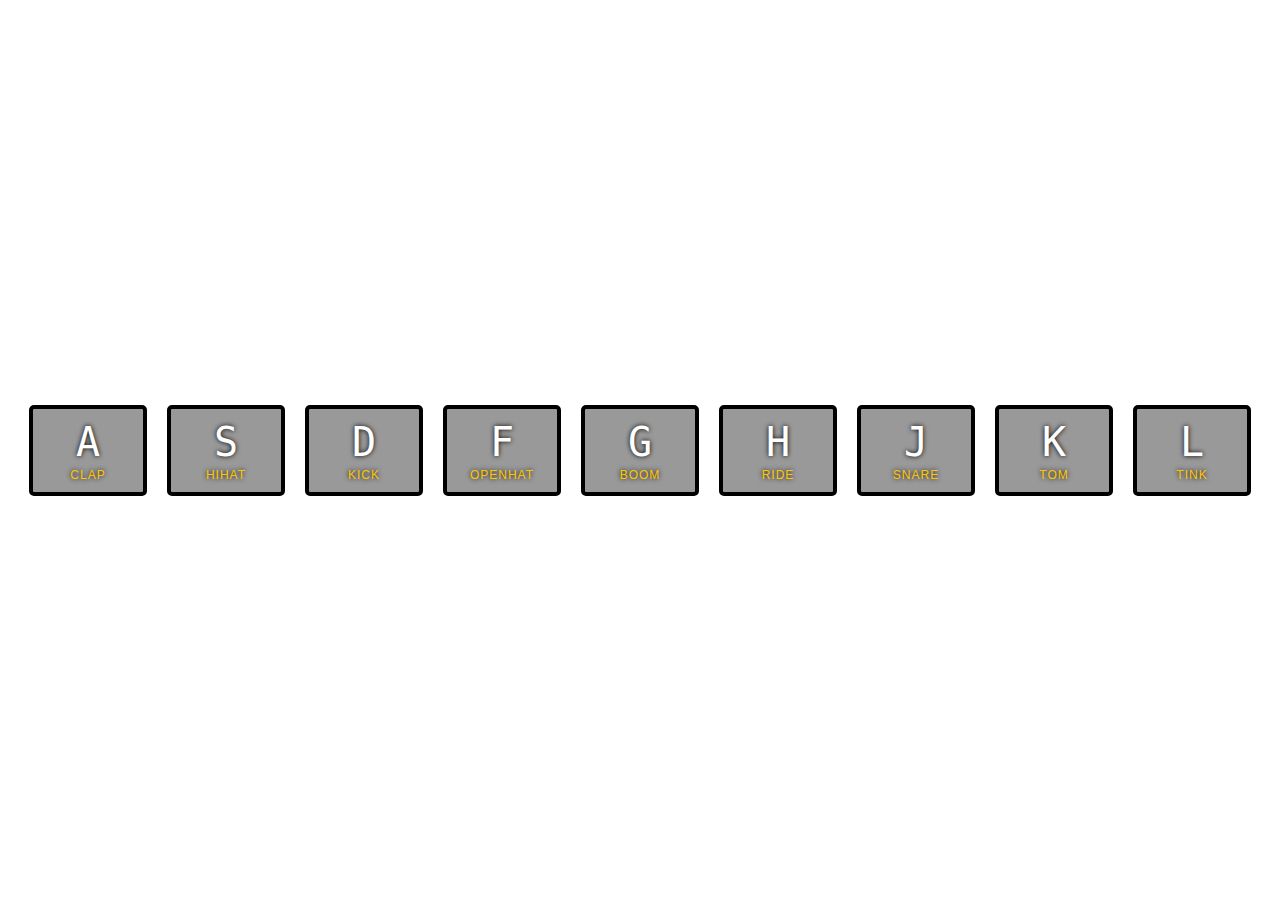
<file: DrumKit/index.htm>
<!DOCTYPE html>
<html lang="en">
<head>
  <meta charset="UTF-8">
  <title>JS Drum Kit</title>
  <link rel="stylesheet" href="style.css">
</head>
<body>


  <div class="keys">
    <div data-key="65" class="key">
      <kbd>A</kbd>
      <span class="sound">clap</span>
    </div>
    <div data-key="83" class="key">
      <kbd>S</kbd>
      <span class="sound">hihat</span>
    </div>
    <div data-key="68" class="key">
      <kbd>D</kbd>
      <span class="sound">kick</span>
    </div>
    <div data-key="70" class="key">
      <kbd>F</kbd>
      <span class="sound">openhat</span>
    </div>
    <div data-key="71" class="key">
      <kbd>G</kbd>
      <span class="sound">boom</span>
    </div>
    <div data-key="72" class="key">
      <kbd>H</kbd>
      <span class="sound">ride</span>
    </div>
    <div data-key="74" class="key">
      <kbd>J</kbd>
      <span class="sound">snare</span>
    </div>
    <div data-key="75" class="key">
      <kbd>K</kbd>
      <span class="sound">tom</span>
    </div>
    <div data-key="76" class="key">
      <kbd>L</kbd>
      <span class="sound">tink</span>
    </div>
  </div>

  <audio data-key="65" src="sounds/clap.wav"></audio>
  <audio data-key="83" src="sounds/hihat.wav"></audio>
  <audio data-key="68" src="sounds/kick.wav"></audio>
  <audio data-key="70" src="sounds/openhat.wav"></audio>
  <audio data-key="71" src="sounds/boom.wav"></audio>
  <audio data-key="72" src="sounds/ride.wav"></audio>
  <audio data-key="74" src="sounds/snare.wav"></audio>
  <audio data-key="75" src="sounds/tom.wav"></audio>
  <audio data-key="76" src="sounds/tink.wav"></audio>

<script>
  function removeTransition(e) {
    if (e.propertyName !== 'transform') return;
    e.target.classList.remove('playing');
  }

  function playSound(e) {
    const audio = document.querySelector(`audio[data-key="${e.keyCode}"]`);
    const key = document.querySelector(`div[data-key="${e.keyCode}"]`);
    if (!audio) return;

    key.classList.add('playing');
    audio.currentTime = 0;
    audio.play();
  }

  const keys = Array.from(document.querySelectorAll('.key'));
  keys.forEach(key => key.addEventListener('transitionend', removeTransition));
  window.addEventListener('keydown', playSound);</script>


</body>
</html>
</file>
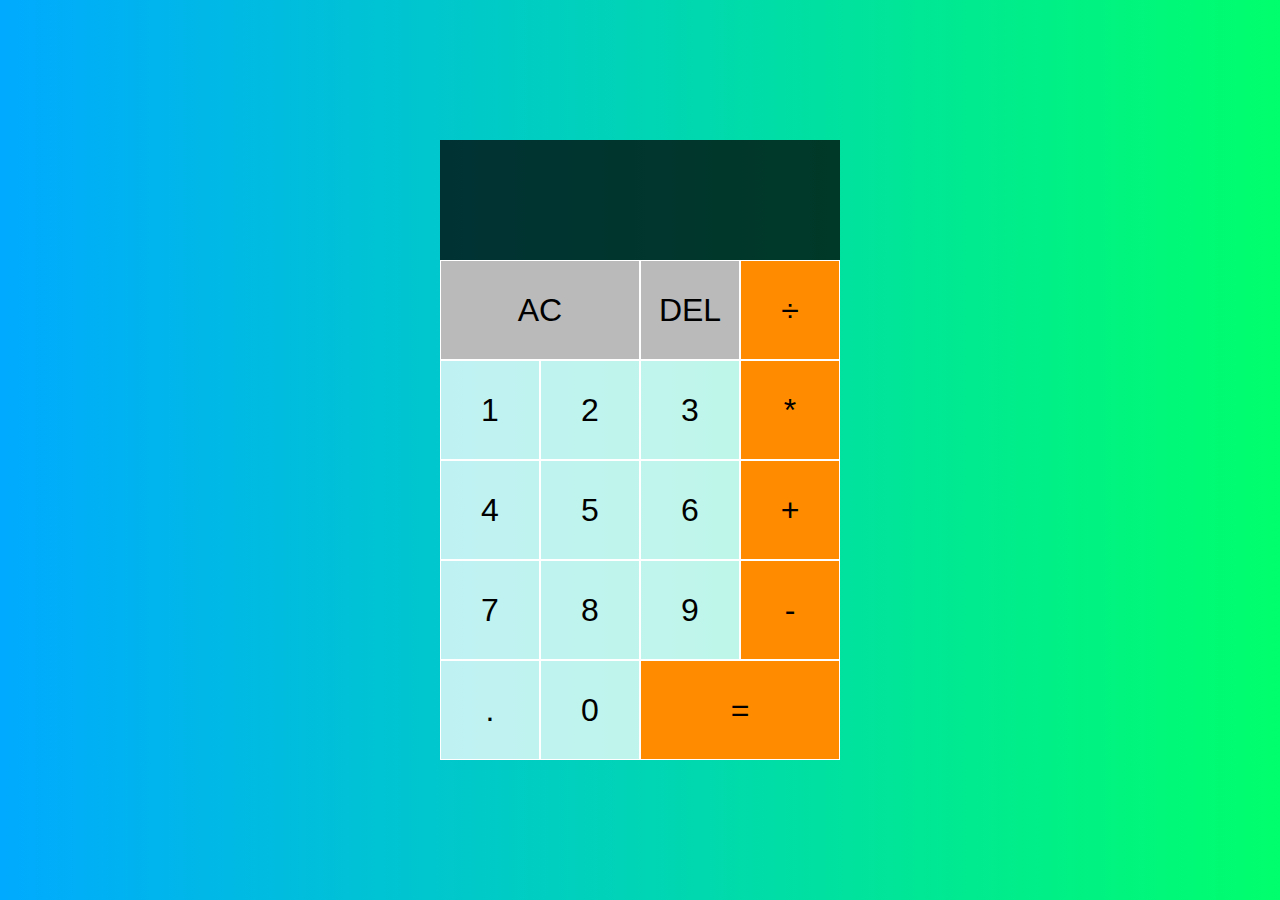
<file: SimpleCalculator/index.html>
<!DOCTYPE html>
<html lang="en">
<head>
    <meta charset="UTF-8">
    <meta name="viewport" content="width=device-width, initial-scale=1.0">
    <title>Calculator</title>
    <link rel="stylesheet" href="style.css">
    <script src="script.js" defer></script>
</head>
<body>
    <div class="calculator-grid">
        <div class="output">
            <div data-previus-operand class="previus-operand"></div>
            <div data-current-operand class="current-operand"></div>
        </div>
        <button data-all-clear class="span-two color-gray">AC</button>
        <button data-delete class="color-gray">DEL</button>
        <button data-oparation class="color-yellow">÷</button>
        <button data-number>1</button>
        <button data-number>2</button>
        <button data-number >3</button>
        <button data-oparation class="color-yellow">*</button>
        <button data-number>4</button>
        <button data-number>5</button>
        <button data-number>6</button>
        <button data-oparation class="color-yellow">+</button>
        <button data-number>7</button>
        <button data-number>8</button>
        <button data-number>9</button>
        <button data-oparation class="color-yellow">-</button>
        <button data-number>.</button>
        <button data-number>0</button>
        <button data-equals class="span-two color-yellow">=</button>
    </div>
</body>
</html>
</file>
<file: DrumKit/style.css>
html {
    font-size: 10px;
    background: url('https://i.imgur.com/b9r5sEL.jpg') bottom center;
    background-size: cover;
  }
  
  body,html {
    margin: 0;
    padding: 0;
    font-family: sans-serif;
  }
  
  .keys {
    display: flex;
    flex: 1;
    min-height: 100vh;
    align-items: center;
    justify-content: center;
  }
  
  .key {
    border: .4rem solid black;
    border-radius: .5rem;
    margin: 1rem;
    font-size: 1.5rem;
    padding: 1rem .5rem;
    transition: all .07s ease;
    width: 10rem;
    text-align: center;
    color: white;
    background: rgba(0,0,0,0.4);
    text-shadow: 0 0 .5rem black;
  }
  
  .playing {
    transform: scale(1.1);
    border-color: #ffc600;
    box-shadow: 0 0 1rem #ffc600;
  }
  
  kbd {
    display: block;
    font-size: 4rem;
  }
  
  .sound {
    font-size: 1.2rem;
    text-transform: uppercase;
    letter-spacing: .1rem;
    color: #ffc600;
  }
</file>
<file: SimpleCalculator/style.css>
*, *::before, *::after {
    box-sizing: border-box;
    font-family: Gotham Rounded, sans-serif;
    font-weight: normal;
  }
  
  body {
    padding: 0;
    margin: 0;
    background: linear-gradient(to right, #00AAFF, #00FF6C);
  }
  
  .calculator-grid {
    display: grid;
    justify-content: center;
    align-content: center;
    min-height: 100vh;
    grid-template-columns: repeat(4, 100px);
    grid-template-rows: minmax(120px, auto) repeat(5, 100px);
  }
  
  .calculator-grid > button {
    cursor: pointer;
    font-size: 2rem;
    border: 1px solid white;
    outline: none;
    background-color: rgba(255, 255, 255, .75);
  }
  
  .calculator-grid > button:hover {
    background-color: rgba(255, 255, 255, .9);
  }
  *, *::before, *::after {
    box-sizing: border-box;
    font-family: Gotham Rounded, sans-serif;
    font-weight: normal;
  }
  
  body {
    padding: 0;
    margin: 0;
    background: linear-gradient(to right, #00AAFF, #00FF6C);
  }
  
  .calculator-grid {
    display: grid;
    justify-content: center;
    align-content: center;
    min-height: 100vh;
    grid-template-columns: repeat(4, 100px);
    grid-template-rows: minmax(120px, auto) repeat(5, 100px);
  }
  
  .calculator-grid > button {
    cursor: pointer;
    font-size: 2rem;
    border: 1px solid white;
    outline: none;
    background-color: rgba(255, 255, 255, .75);
  }
  
  .calculator-grid > button:hover {
    background-color: rgba(255, 255, 255, .9);
  }
  
  .span-two {
    grid-column: span 2;
  }
  
  .output {
    grid-column: 1 / -1;
    background-color: rgba(0, 0, 0, .75);
    display: flex;
    align-items: flex-end;
    justify-content: space-around;
    flex-direction: column;
    padding: 10px;
    word-wrap: break-word;
    word-break: break-all;
  }
  .output .previus-operand{
      color: rgba(255, 255, 255, .75);
      font-size: 1.5rem;
  }
  .output .current-operand{
      color: white;
      font-size: 2.5rem;
  }
  
  .calculator-grid > button.color-yellow{
      background-color: darkorange;
  }

  .calculator-grid > button.color-yellow:hover{
    background-color: rgba(255, 140, 0, .9);
}


  .calculator-grid > button.color-gray{
      background-color: rgb(186, 186, 186);
  }

  .calculator-grid > button.color-gray:hover{
      background-color: rgba(186, 186, 186, .9);
  }
</file>
